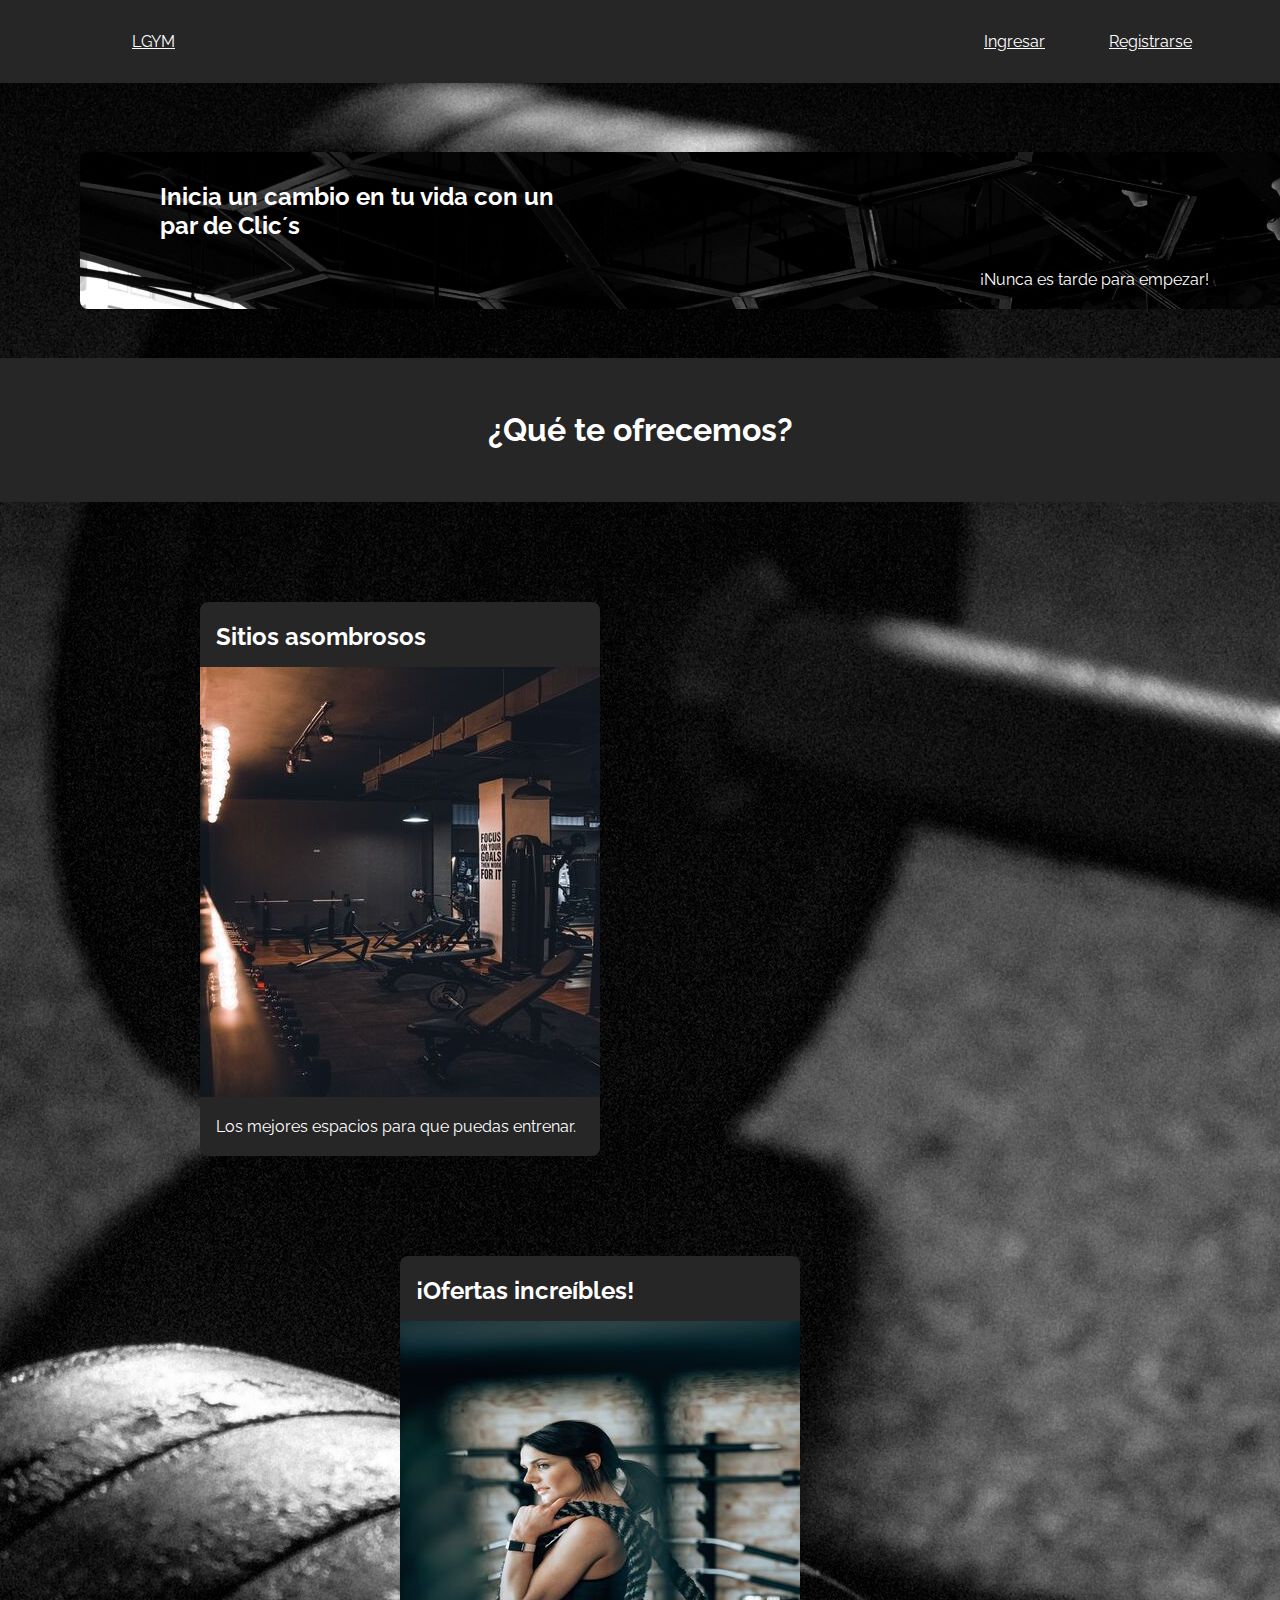
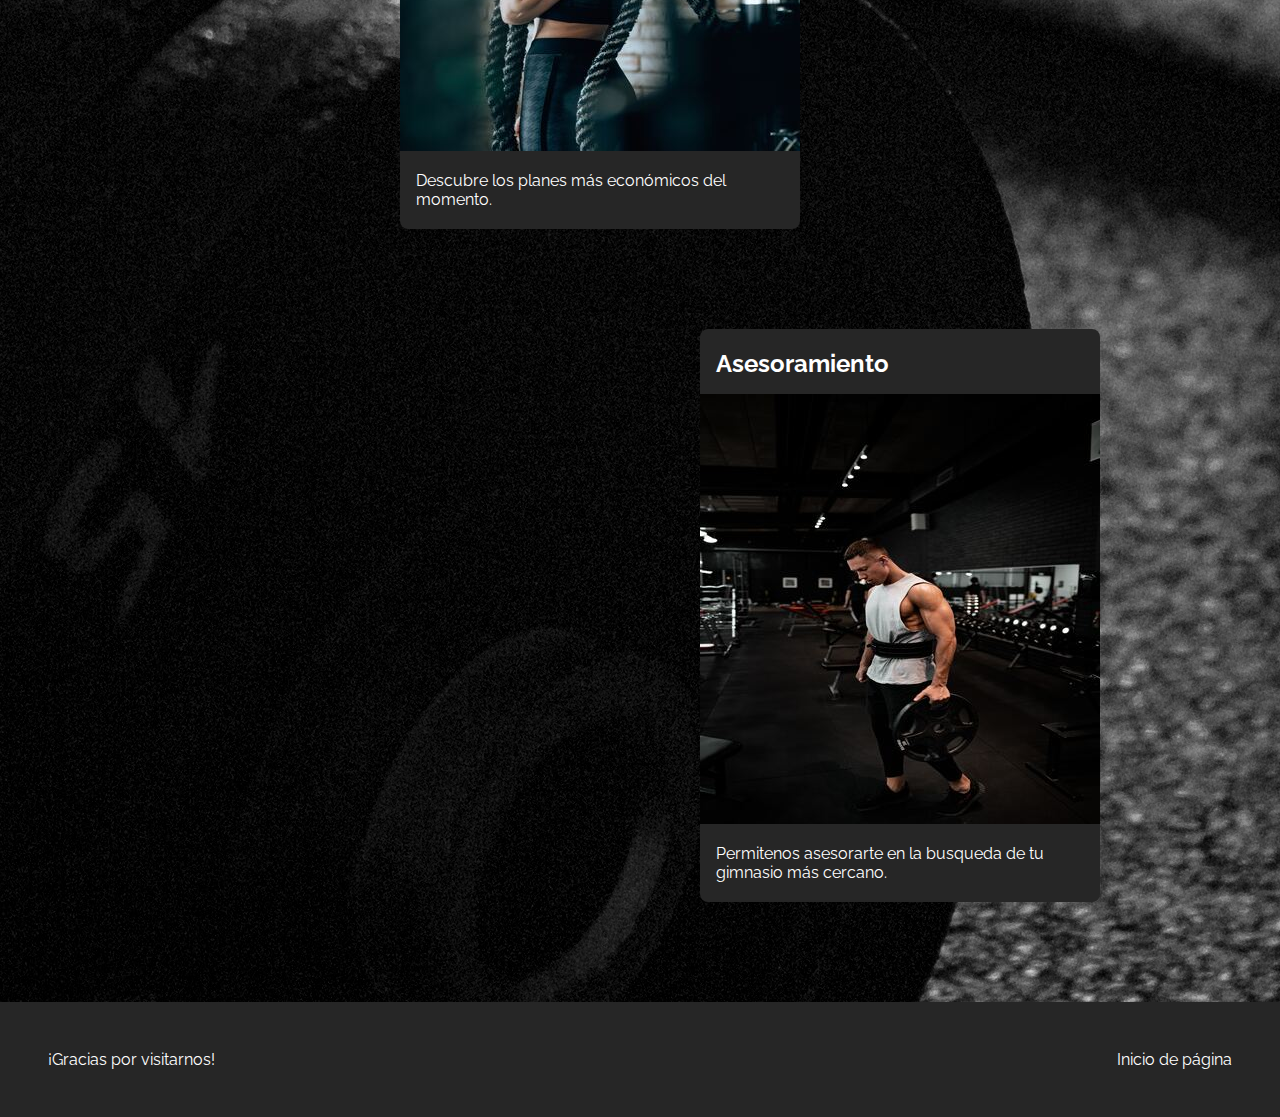
<file: index.html>
<!DOCTYPE html>
<html lang="es">
<head>
    <meta charset="UTF-8">
    <meta name="viewport" content="width=device-width, initial-scale=1.0">
    <title>LGYM</title>
    <link rel="preconnect" href="https://fonts.googleapis.com">
    <link rel="preconnect" href="https://fonts.gstatic.com" crossorigin>
    <link href="https://fonts.googleapis.com/css2?family=Raleway:wght@400;500;600;700&display=swap" rel="stylesheet">
    <link rel="stylesheet" href="../css/style.css"/>
</head>
<body>
    <header id="header">
        <article>
            <a href="#" class="titulo inline">LGYM</a>
            <a href="ingresar.html" class="ingreso inline">Ingresar</a>
            <a href="registrar.html" class="registrar inline">Registrarse</a>
        </article>
    </header>
    <br>
    <section>
        <article class="Sestilo">
            <h2 id="subtitulo">Inicia un cambio en tu vida con un par de Clic´s</h2>
            <p id="parrafo">¡Nunca es tarde para empezar!</p>
        </article>
    </section>
    <br>
    <div id="o">
        <h1 id="ofrece">¿Qué te ofrecemos?</h1>
    </div>
        <article id="lugar">
            <h2 class="texto">Sitios asombrosos</h2>
            <img src="../images/lugar.jpg">
            <p class="texto">Los mejores espacios para que puedas entrenar.</p>
        </article>
        <article id="oferta">
            <h2 class="texto">¡Ofertas increíbles!</h2>
            <img src="../images/oferta.jpg">
            <p class="texto">Descubre los planes más económicos del momento.</p>
        </article>
        <article id="asesorar">
            <h2 class="texto">Asesoramiento</h2>
            <img src="../images/asesorar.jpg">
            <p class="texto">Permitenos asesorarte en la busqueda de tu gimnasio más cercano.</p>
        </article>
    <footer>
        <section>
            <a href="#header">Inicio de página</a>
        </section>
        <p>¡Gracias por visitarnos!</p>
    </footer>
</body>
</html>
</file>
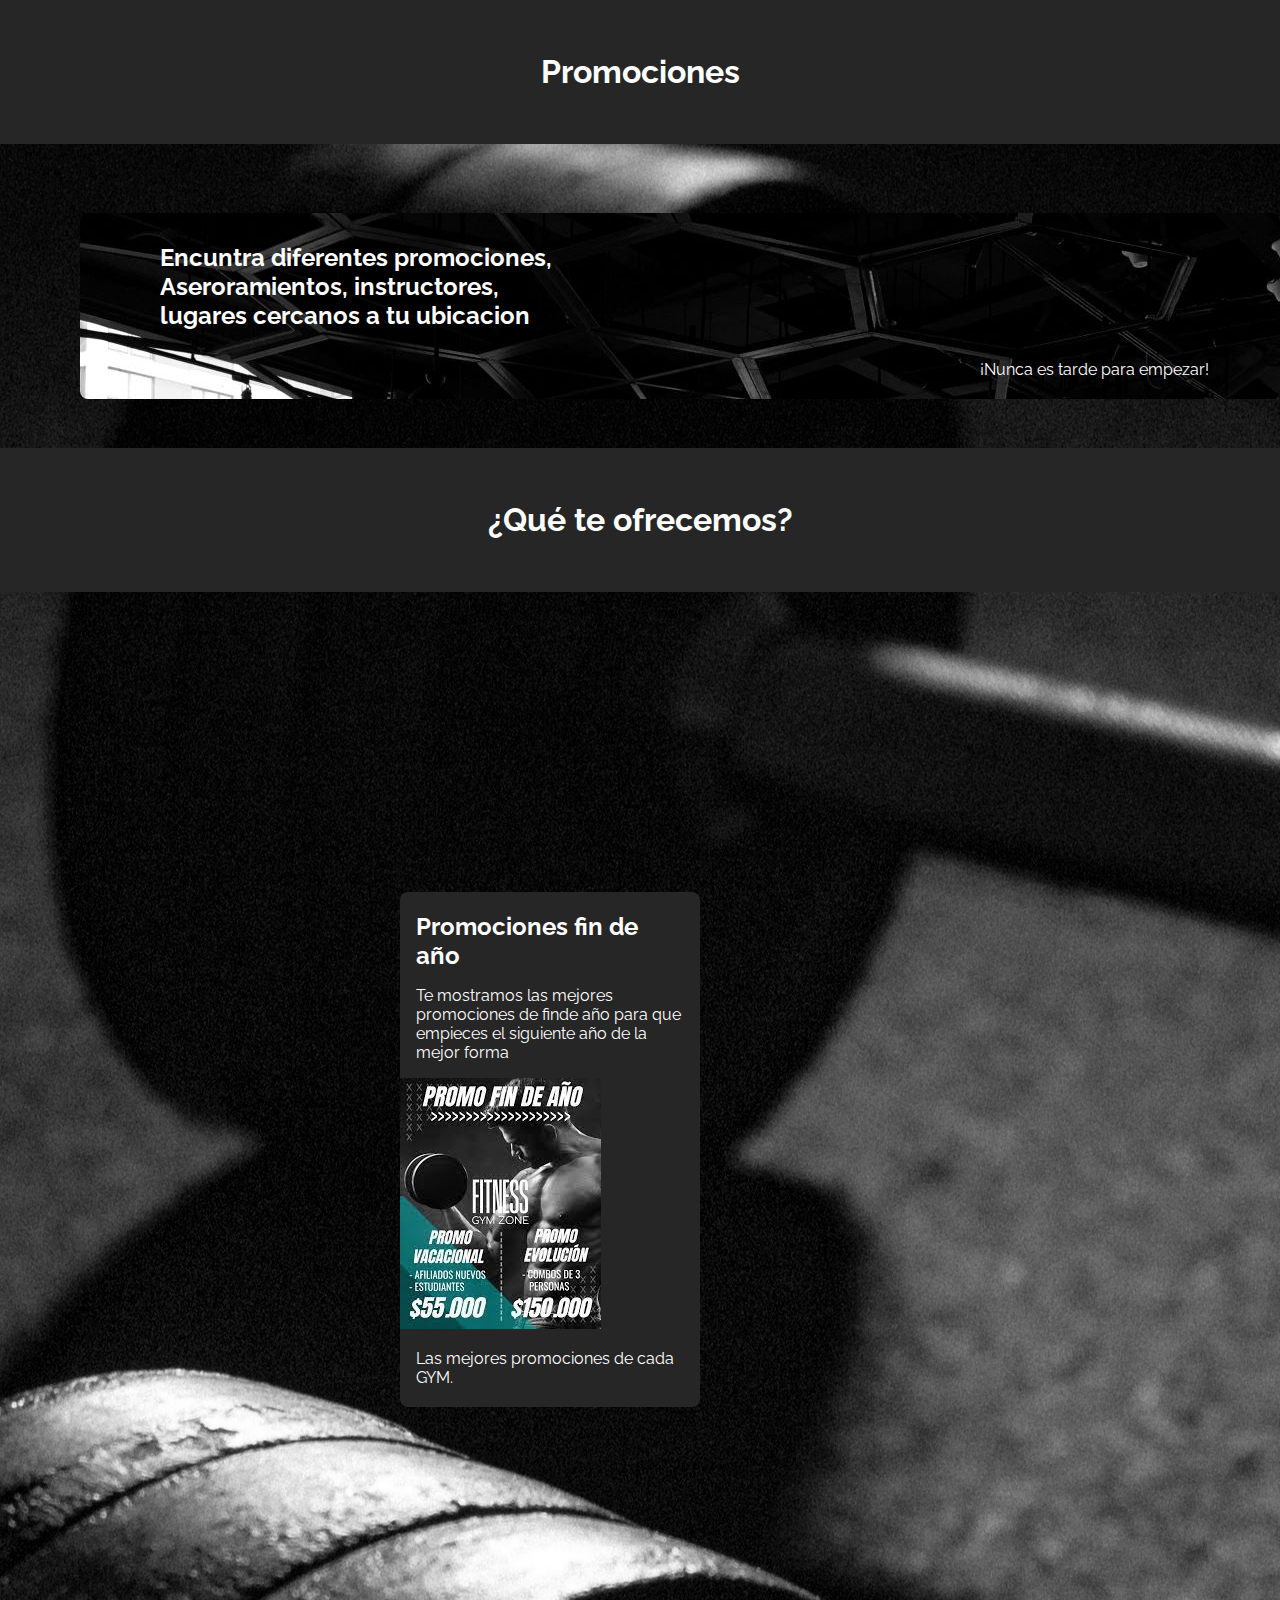
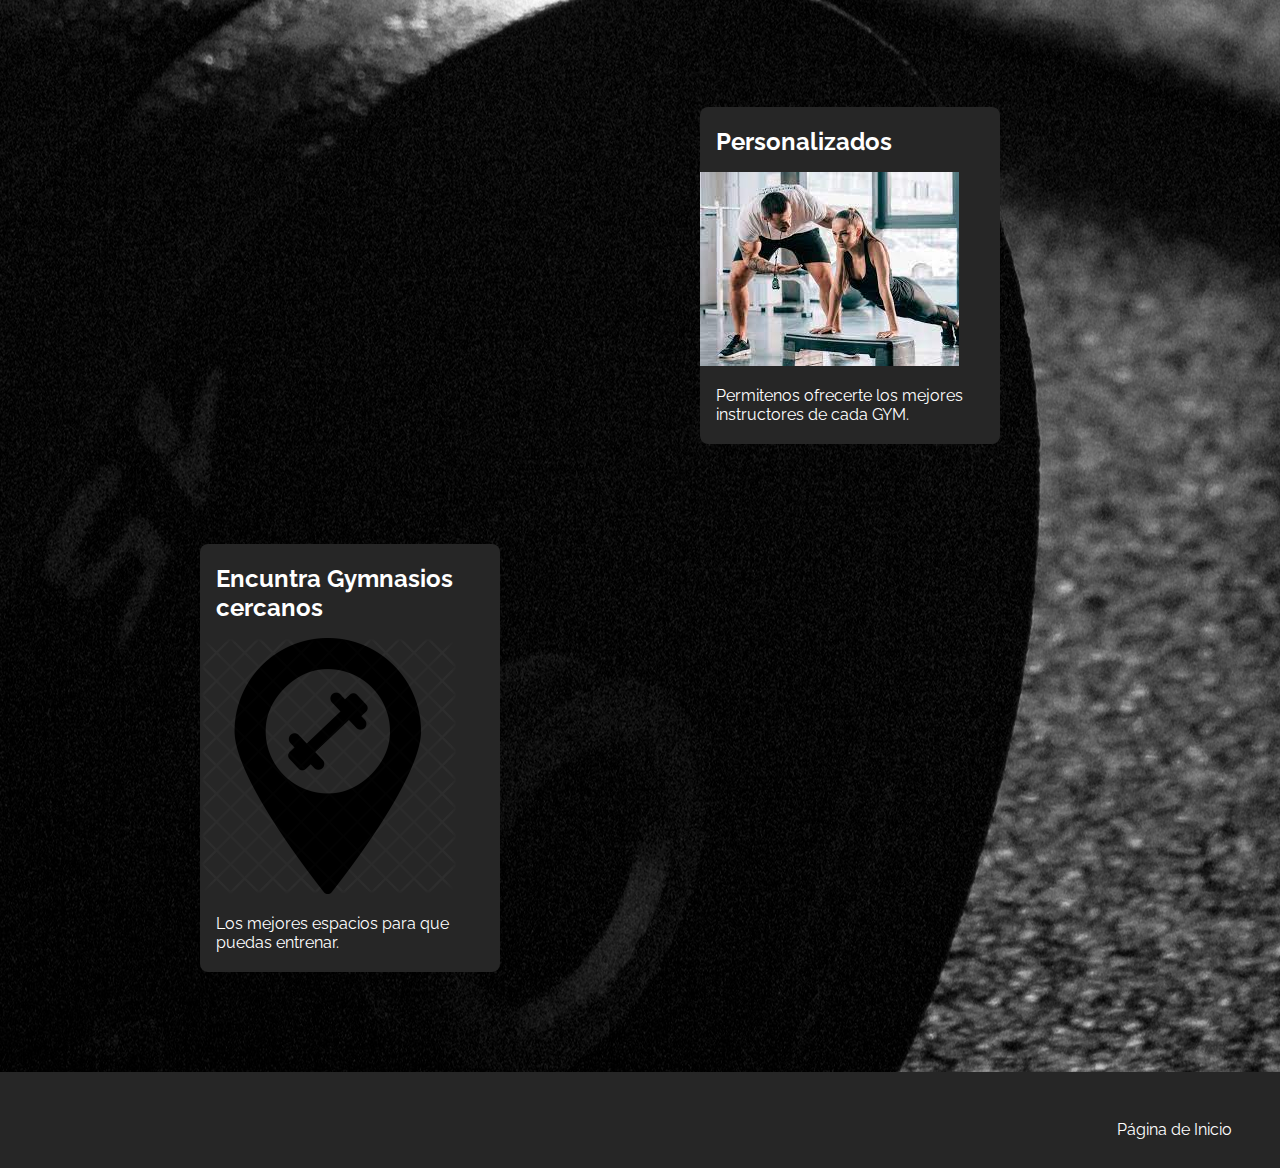
<file: cliente.html>
<!DOCTYPE html>
<html lang="es">
<head>
    <meta charset="UTF-8">
    <meta name="viewport" content="width=device-width, initial-scale=1.0">
    <title>LGYM</title>
    <link rel="shortcut icon" href="css/images/Llogo.jpg" type="image/x-icon">
    <link rel="preconnect" href="https://fonts.googleapis.com">
    <link rel="preconnect" href="https://fonts.gstatic.com" crossorigin>
    <link href="https://fonts.googleapis.com/css2?family=Raleway:wght@400;500;600;700&display=swap" rel="stylesheet">
    <link rel="stylesheet" href="../css/cliente.css"/>
</head>
<body>
    <header id="header">
        <article>
            <h1 id="ofrece">Promociones</h1>
        </article>
    </header>
    <br>
    <section>
        <article class="Sestilo">
            <h2 id="subtitulo">Encuntra diferentes promociones, Aseroramientos, instructores, lugares cercanos a tu ubicacion</h2>
            <p id="parrafo">¡Nunca es tarde para empezar!</p>
        </article>
    </section>
    <br>
    <div id="o">
        <h1 id="ofrece">¿Qué te ofrecemos?</h1>
    </div>
        <article id="oferta">
            <h2 class="texto">Promociones fin de año</h2>
        <p class="texto">Te mostramos las mejores promociones de finde año para que empieces el siguiente año de la mejor forma</p>
        <img text-align: center src="../images/promc.jpg">
        <p class="texto">Las mejores promociones de cada GYM.</p>
        </article>
        <article id="asesorar">
            <h2 class="texto">Personalizados</h2>
            <img src="../images/ases.jpg">
            <p class="texto">Permitenos ofrecerte los mejores instructores de cada GYM.</p>
        </article>
        <article id="lugar">
            <h2 class="texto">Encuntra Gymnasios cercanos</h2>
            <img src="../images/ubicc.jpg">
            <p class="texto">Los mejores espacios para que puedas entrenar.</p>
        </article>
    <footer>
        <section>
            <a href="index.html">Página de Inicio</a>
        </section>
    </footer>
</body>
</html>
</file>
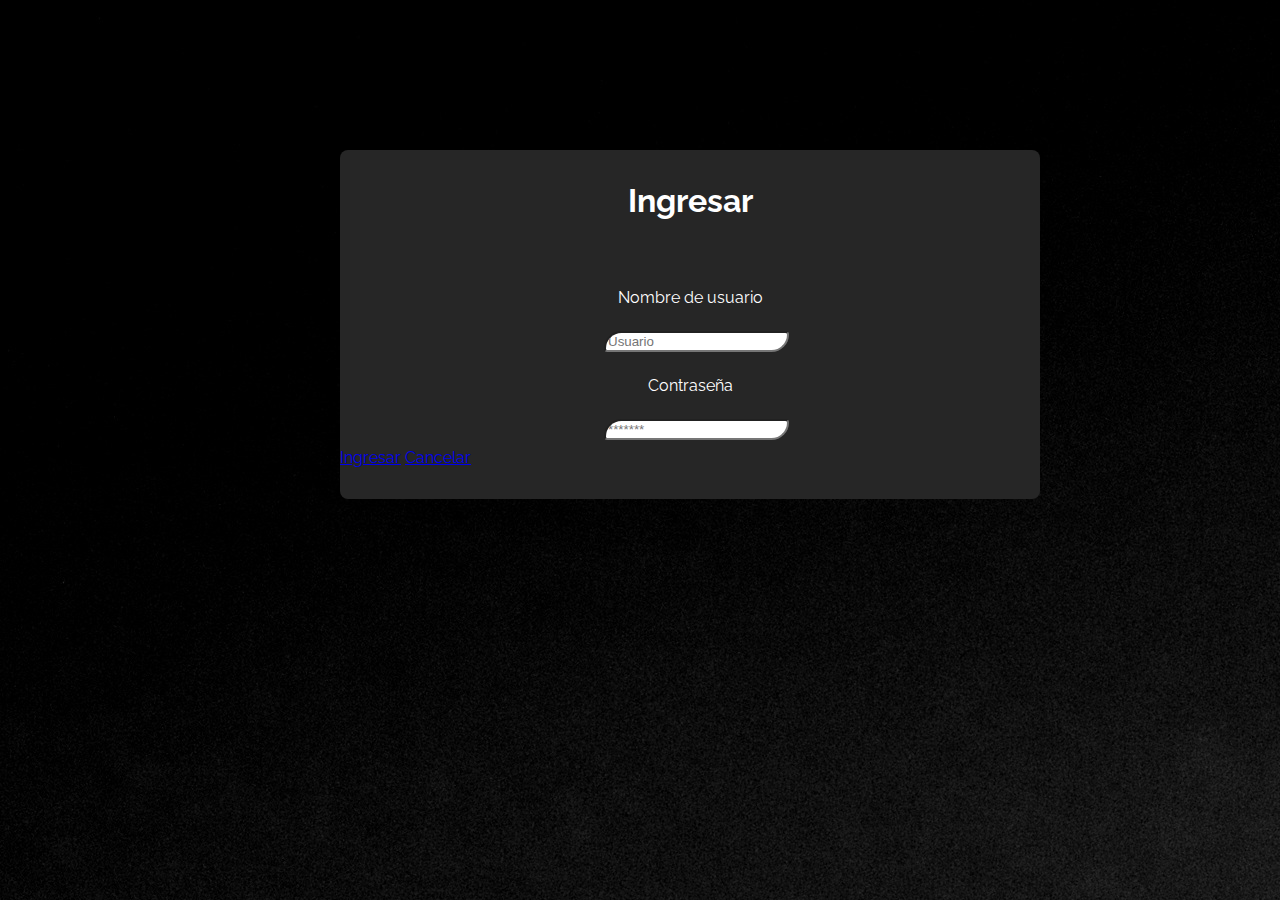
<file: ingresar.html>
<!DOCTYPE html>
<html lang="es">
<head>
    <meta charset="UTF-8">
    <meta name="viewport" content="width=device-width, initial-scale=1.0">
    <title>LGYM</title>
    <link rel="preconnect" href="https://fonts.googleapis.com">
    <link rel="preconnect" href="https://fonts.gstatic.com" crossorigin>
    <link href="https://fonts.googleapis.com/css2?family=Raleway:wght@400;500;600;700&display=swap" rel="stylesheet">
    <link rel=" stylesheet" href="../css/ingreso.css">

</head>
<body>
    <section class="container">
        <form>
            <h1>Ingresar</h1>
            <label class="name" for="Nombre de usuario">Nombre de usuario</label>
            <input class="apartado" type="text" placeholder="Usuario">
            <label class="name" for="Contraseña">Contraseña</label>
            <input class="apartado" type="password" placeholder="*******">
            <a id="ing" href="cliente.html">Ingresar</a>
            <a id="cancelar" href="index.html">Cancelar</a>
        </form>
    </section>
</body>
</html>
</file>
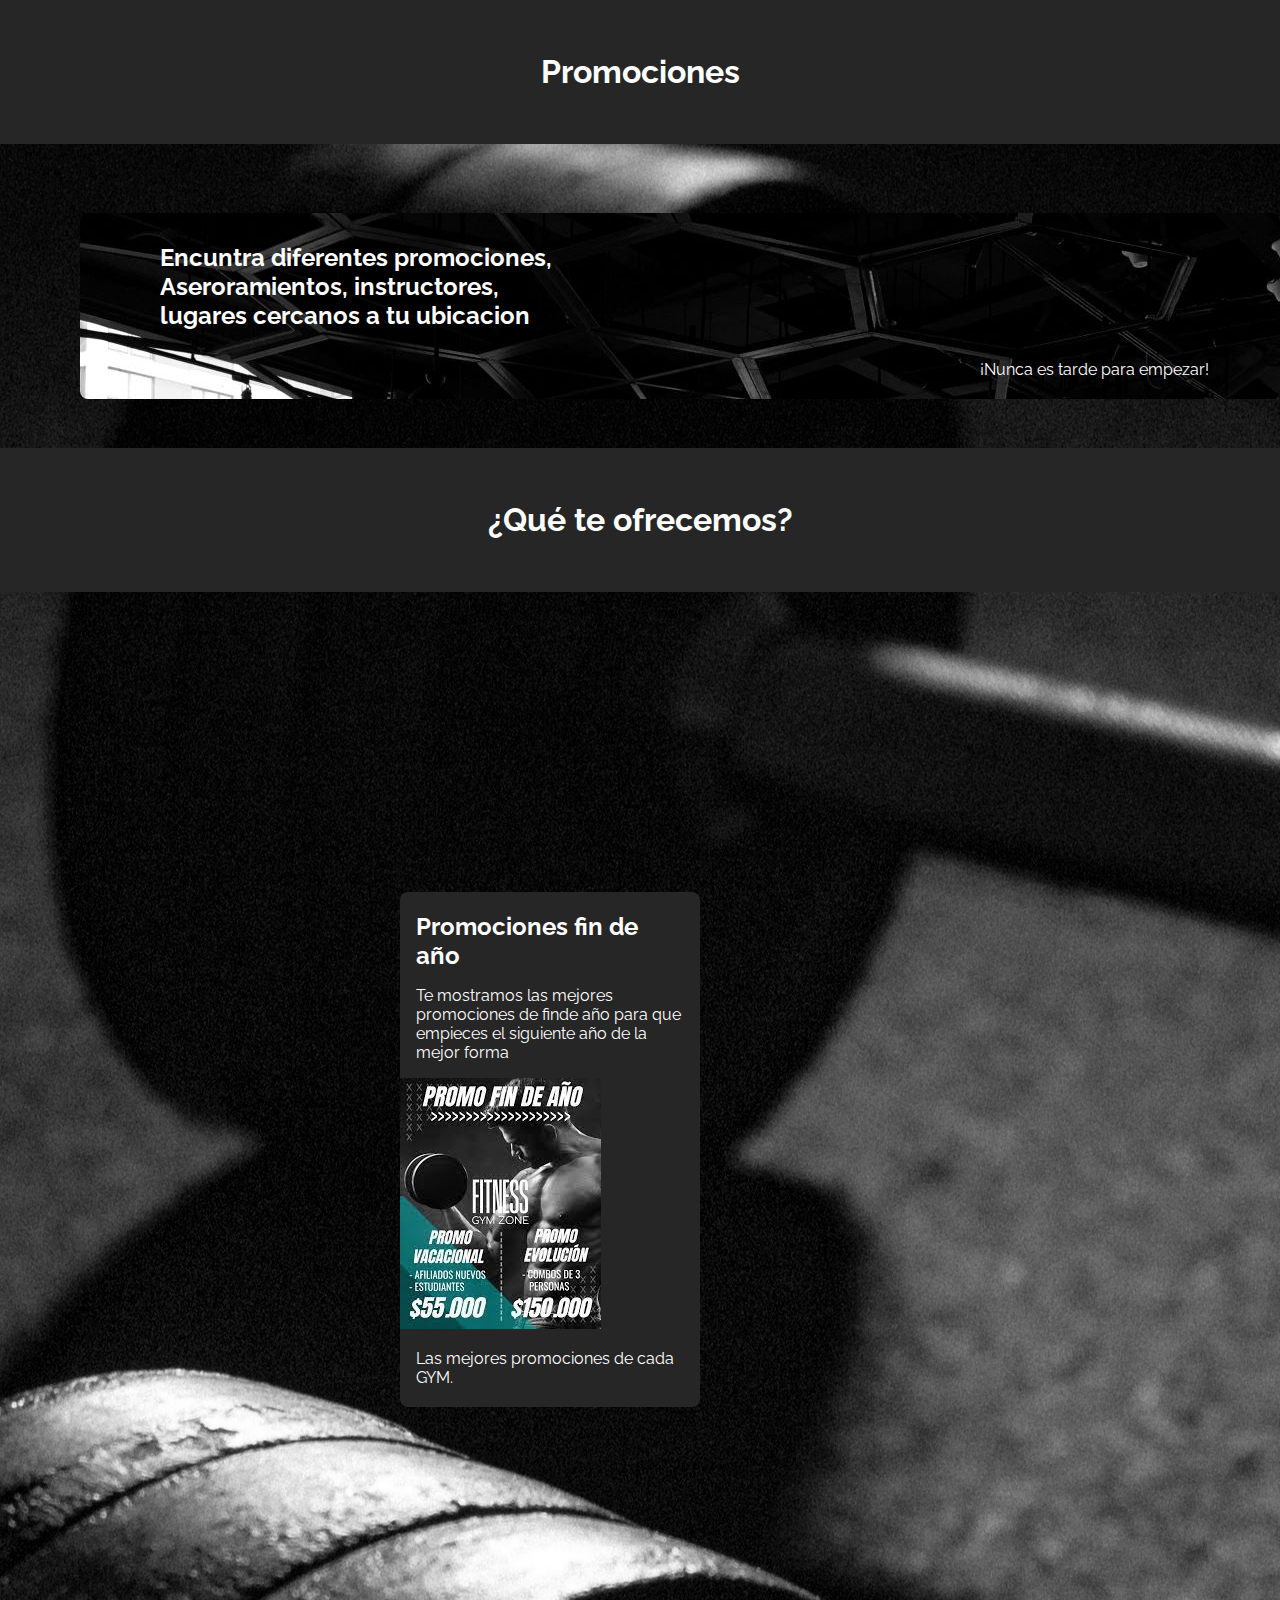
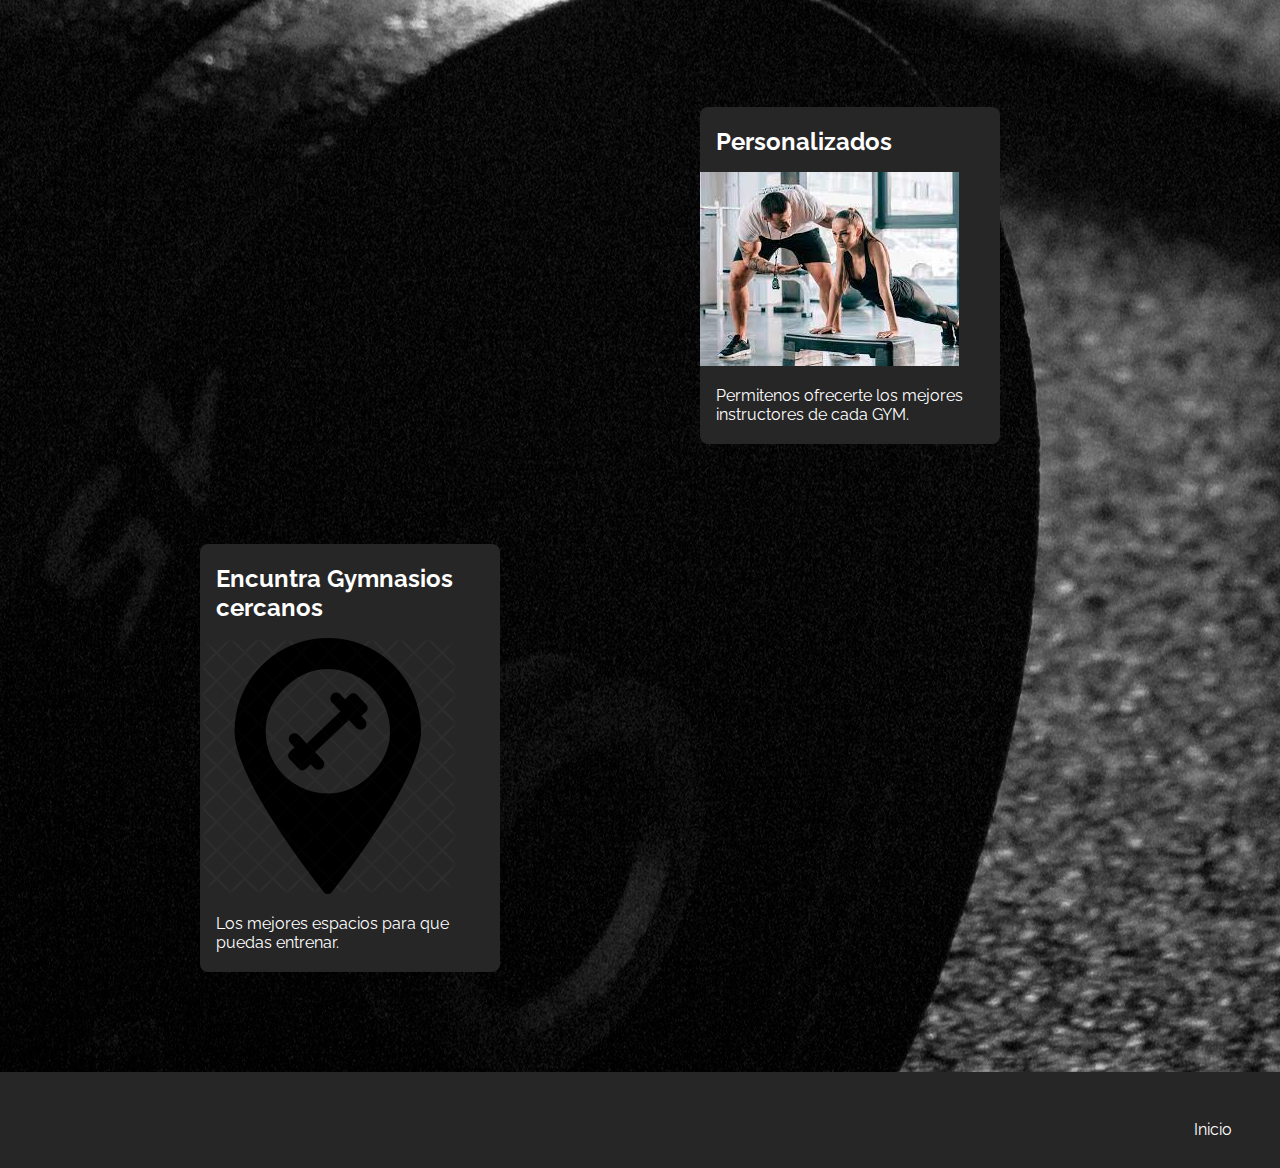
<file: html/cliente.html>
<!DOCTYPE html>
<html lang="es">
<head>
    <meta charset="UTF-8">
    <meta name="viewport" content="width=device-width, initial-scale=1.0">
    <title>LGYM</title>
    <link rel="shortcut icon" href="css/images/Llogo.jpg" type="image/x-icon">
    <link rel="preconnect" href="https://fonts.googleapis.com">
    <link rel="preconnect" href="https://fonts.gstatic.com" crossorigin>
    <link href="https://fonts.googleapis.com/css2?family=Raleway:wght@400;500;600;700&display=swap" rel="stylesheet">
    <link rel="stylesheet" href="../css/cliente.css"/>
</head>
<body>
    <header id="header">
        <article>
            <h1 id="ofrece">Promociones</h1>
        </article>
    </header>
    <br>
    <section>
        <article class="Sestilo">
            <h2 id="subtitulo">Encuntra diferentes promociones, Aseroramientos, instructores, lugares cercanos a tu ubicacion</h2>
            <p id="parrafo">¡Nunca es tarde para empezar!</p>
        </article>
    </section>
    <br>
    <div id="o">
        <h1 id="ofrece">¿Qué te ofrecemos?</h1>
    </div>
        <article id="oferta">
            <h2 class="texto">Promociones fin de año</h2>
        <p class="texto">Te mostramos las mejores promociones de finde año para que empieces el siguiente año de la mejor forma</p>
        <img text-align: center src="../images/promc.jpg">
        <p class="texto">Las mejores promociones de cada GYM.</p>
        </article>
        <article id="asesorar">
            <h2 class="texto">Personalizados</h2>
            <img src="../images/ases.jpg">
            <p class="texto">Permitenos ofrecerte los mejores instructores de cada GYM.</p>
        </article>
        <article id="lugar">
            <h2 class="texto">Encuntra Gymnasios cercanos</h2>
            <img src="../images/ubicc.jpg">
            <p class="texto">Los mejores espacios para que puedas entrenar.</p>
        </article>
    <footer>
        <section>
            <a href="#header">Inicio</a>
        </section>
    </footer>
</body>
</html>
</file>
<file: css/style.css>
html {
    font-family: 'Raleway', sans-serif;
}

body {
    margin: 0;
    background-image: url("images/fondou.jpg");
    background-position: center center;
}

#header{
    background-color: rgb(38, 38, 38);
    padding: 2rem;
}

.inline {
    display: inline;
}

.titulo {
    color: white;
    padding: 10px 40px 10px 40px;
    margin: 0px 0px 0px 60px; 
}

.ingreso{
    color: white;
    padding: 10px 15px 10px 15px;
    margin: 10px 15px 10px 750px;
}

.registrar {
    color: white;
    padding: 10px 15px 10px 15px;
    margin: 10px 15px 10px 15px ;
}

.Sestilo {
    border-radius: 0.5rem;
    margin: 50px 80px 30px 80px;
    width: 1200px;
    max-height: 200px;
    background: url('images/principio.jpg'); 
}

#subtitulo {
    color: white;
    padding: 30px 700px 20px 80px;
    margin: 0;
    text-size-adjust: 200px;
}

#parrafo {
    max-width: 300px;
    max-height: 20px;
    color: white;
    padding: 10px 30px 20px 900px;
    margin: 0;
}

#o {
    background-color: rgb(38, 38, 38);
    padding: 2rem   ;
}

#ofrece {
    color: white;
    text-align: center;
}

#lugar {
    transition: box-shadow 0.3s ease;
    width: 400px;
    cursor: pointer;
    margin: 100px 100px 100px 200px; 
    background-color: rgb(38, 38, 38);
    border-radius: 0.5rem;
    padding: 0.25rem 0;
}

#lugar:hover {
    box-shadow: 0 0.1rem 0.4rem rgb(0, 0, 0)
}

#oferta {
    transition: box-shadow 0.3s ease;
    width: 400px;
    cursor: pointer;
    margin: 100px 100px 100px 400px; 
    background-color: rgb(38, 38, 38);
    border-radius: 0.5rem;
    padding: 0.25rem 0;
}

#oferta:hover {
    box-shadow: 0 0.1rem 0.4rem rgb(0, 0, 0)
}

#asesorar {
    transition: box-shadow 0.3s ease;
    width: 400px;
    cursor: pointer;
    margin: 100px 100px 100px 700px; 
    background-color: rgb(38, 38, 38);
    border-radius: 0.5rem;
    padding: 0.25rem 0;
}

#asesorar:hover {
    box-shadow: 0 0.1rem 0.4rem rgb(0, 0, 0)
}

.texto {
    color:white;
    margin: 1rem;
}

footer {
    background-color: rgb(38, 38, 38);
    padding: 3rem;
    color: white
}

footer section {
    float: right;
}

footer p {
    margin: 0;
}

footer a {
    color: white;
    text-decoration: none;
}
</file>
<file: css/cliente.css>
html {
    font-family: 'Raleway', sans-serif;
}

body {
    margin: 0;
    background-image: url("../images/fondou.jpg");

    background-position: center center;
    }

#header{
    background-color: rgb(38, 38, 38);
    padding: 2rem;
}

.inline {
    display: inline;
}

.titulo {
    color: white;
    padding: 10px 40px 10px 40px;
    margin: 0px 0px 0px 60px; 
}

.ingreso{
    color: white;
    padding: 10px 15px 10px 15px;
    margin: 10px 15px 10px 750px;
}

.registrar {
    color: white;
    padding: 10px 15px 10px 15px;
    margin: 10px 15px 10px 15px ;
}

.Sestilo {
    border-radius: 0.5rem;
    margin: 50px 80px 30px 80px;
    width: 1200px;
    max-height: 200px;
    background: url('images/principio.jpg'); 
}

#subtitulo {
    color: white;
    padding: 30px 700px 20px 80px;
    margin: 0;
    text-size-adjust: 200px;
}

#parrafo {
    max-width: 300px;
    max-height: 20px;
    color: white;
    padding: 10px 30px 20px 900px;
    margin: 0;
}

#o {
    background-color: rgb(38, 38, 38);
    padding: 2rem   ;
}

#ofrece {
    color: white;
    text-align: center;
}

#lugar {
    transition: box-shadow 0.3s ease;
    width: 300px;
    cursor: pointer;
    margin: 100px 100px 100px 200px; 
    background-color: rgb(38, 38, 38);
    border-radius: 0.5rem;
    padding: 0.25rem 0;
}

#lugar:hover {
    box-shadow: 0 0.1rem 0.4rem rgb(0, 0, 0)
}

#oferta {
    transition: box-shadow 0.3s ease;
    width: 300px;
    cursor: pointer;
    margin: 300px 300px 300px 400px; 
    background-color: rgb(38, 38, 38);
    border-radius: 0.5rem;
    padding: 0.25rem 0;
}

#oferta:hover {
    box-shadow: 0 0.1rem 0.4rem rgb(0, 0, 0)
}

#asesorar {
    transition: box-shadow 0.3s ease;
    width: 300px;
    cursor: pointer;
    margin: 100px 100px 100px 700px; 
    background-color: rgb(38, 38, 38);
    border-radius: 0.5rem;
    padding: 0.25rem 0;
}

#asesorar:hover {
    box-shadow: 0 0.1rem 0.4rem rgb(0, 0, 0)
}

.texto {
    color:white;
    margin: 1rem;
}

footer {
    background-color: rgb(38, 38, 38);
    padding: 3rem;
    color: white
}

footer section {
    float: right;
}

footer p {
    margin: 0;
}

footer a {
    color: white;
    text-decoration: none;
}
</file>
<file: css/ingreso.css>
html {
    font-family: 'Raleway', sans-serif;
}

body {
    margin: 0;
    height: auto;
    background-image: url("../images/fondou.jpg");
}

.container {
    width: 700px;
    padding: 0px 0px 2rem 0px;
    margin: 150px 340px;
    background-color: rgb(38, 38, 38);
    border-radius: 0.5rem;
}

h1{
    padding: 2rem 3rem;
    color:white;
    text-align: center;
}

.name { 
    text-align: center;
    color: white;
    display: block;
    padding: 1rem;
}

.apartado {
    border-radius: 5rem 1rem;
    margin: 0.5rem 16.5rem;
    color: black;
    display: block;
}
</file>
